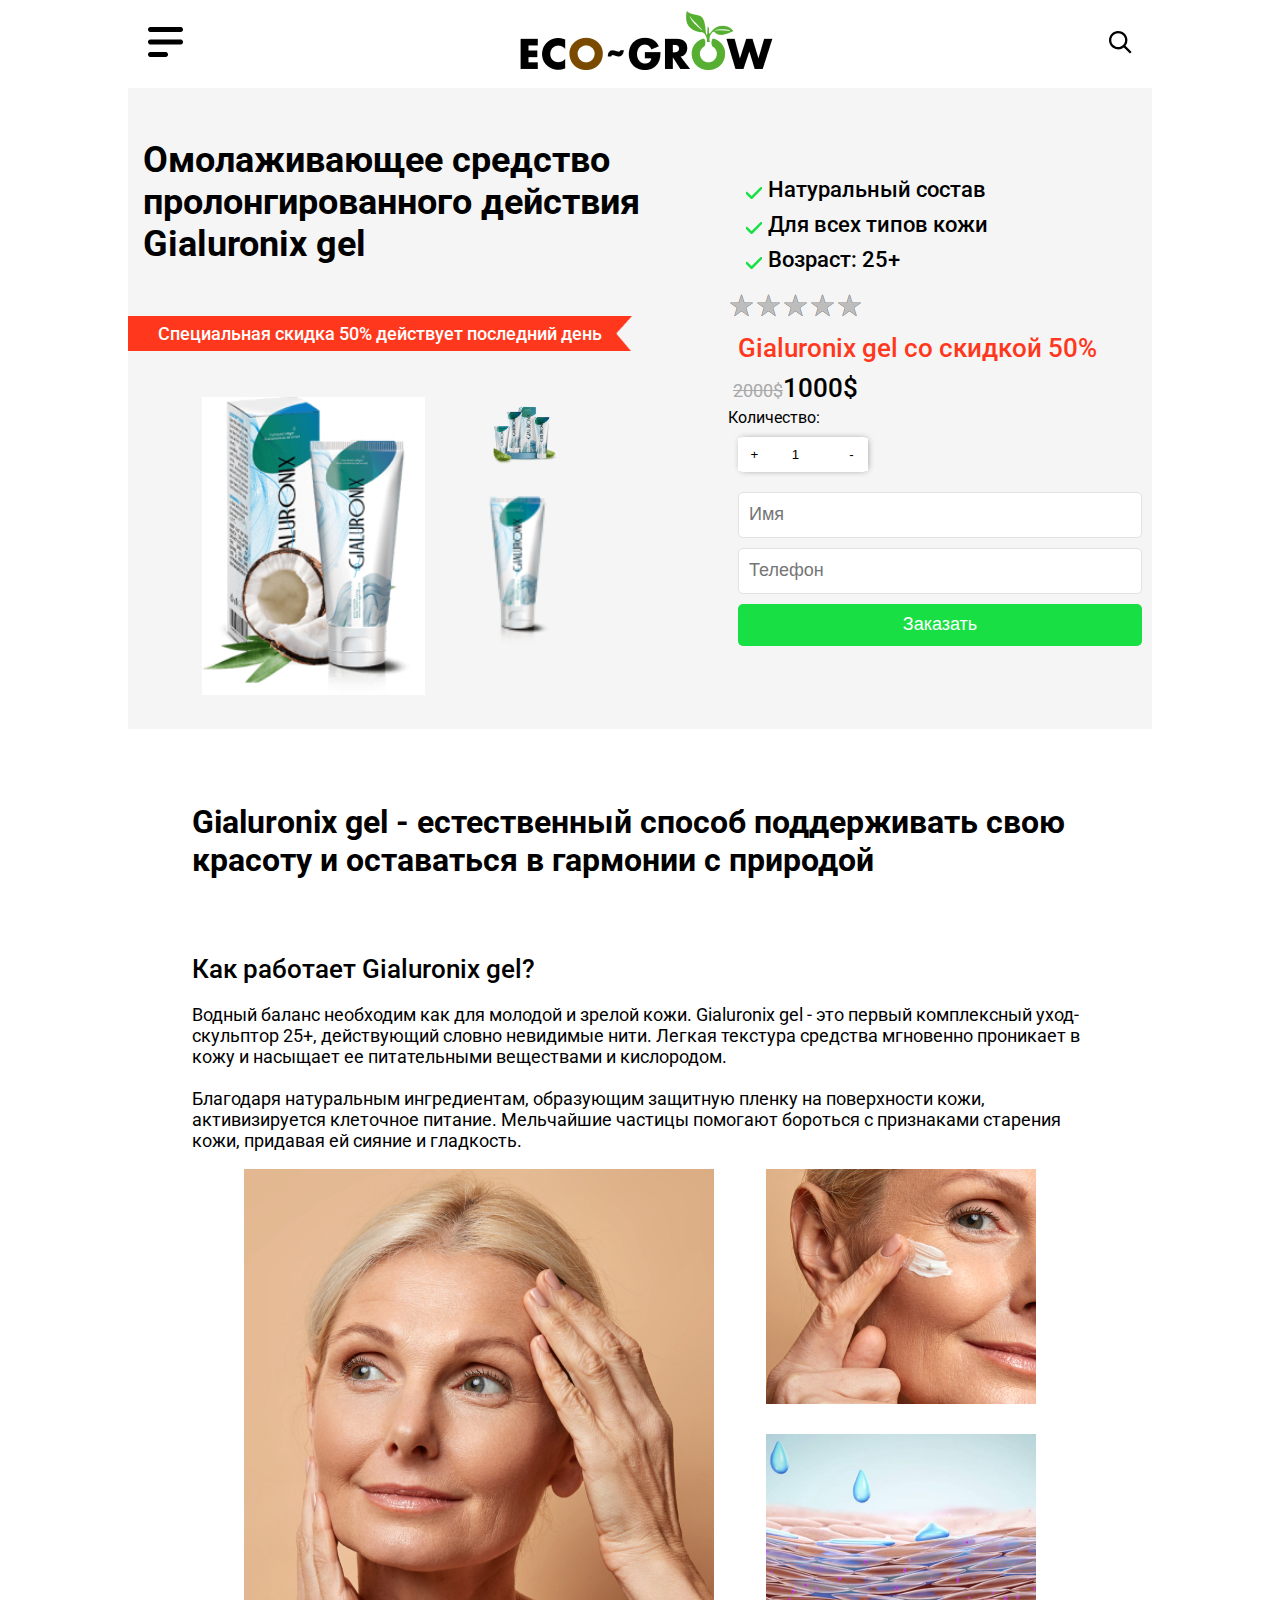
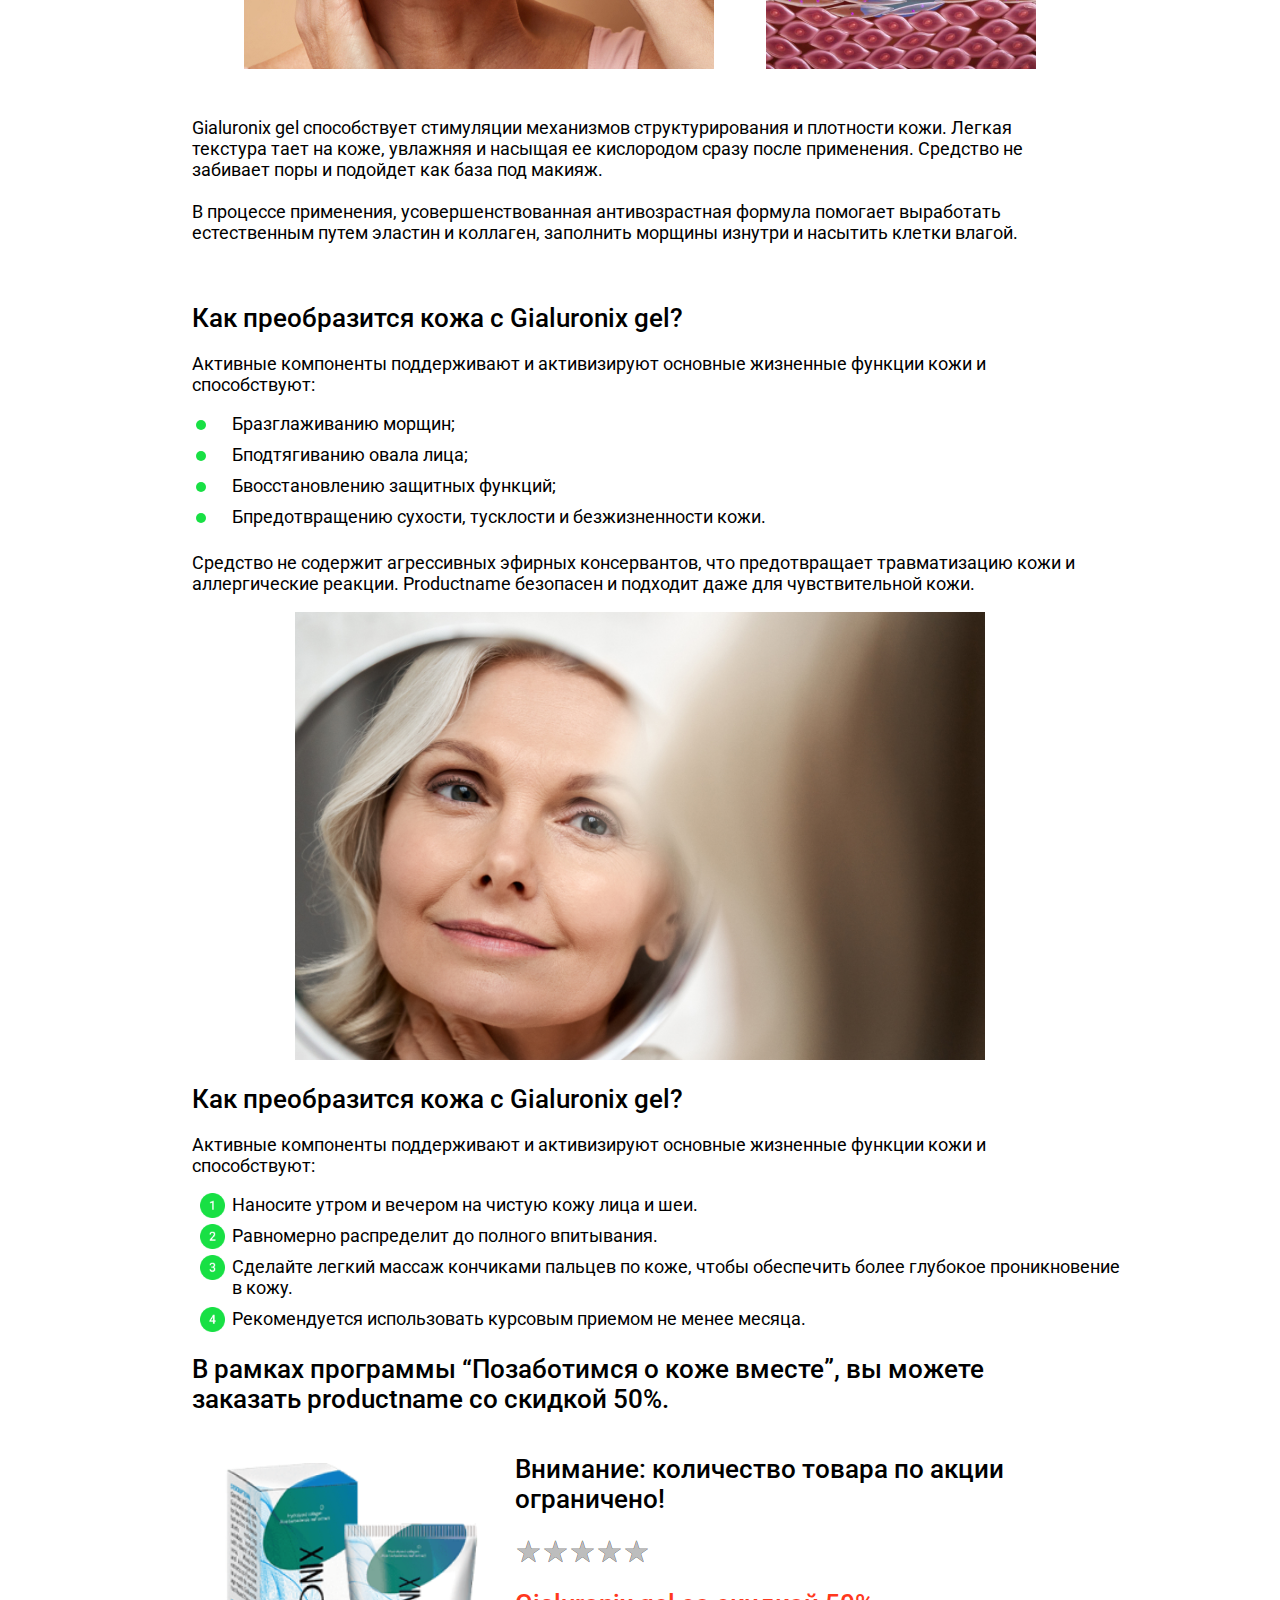
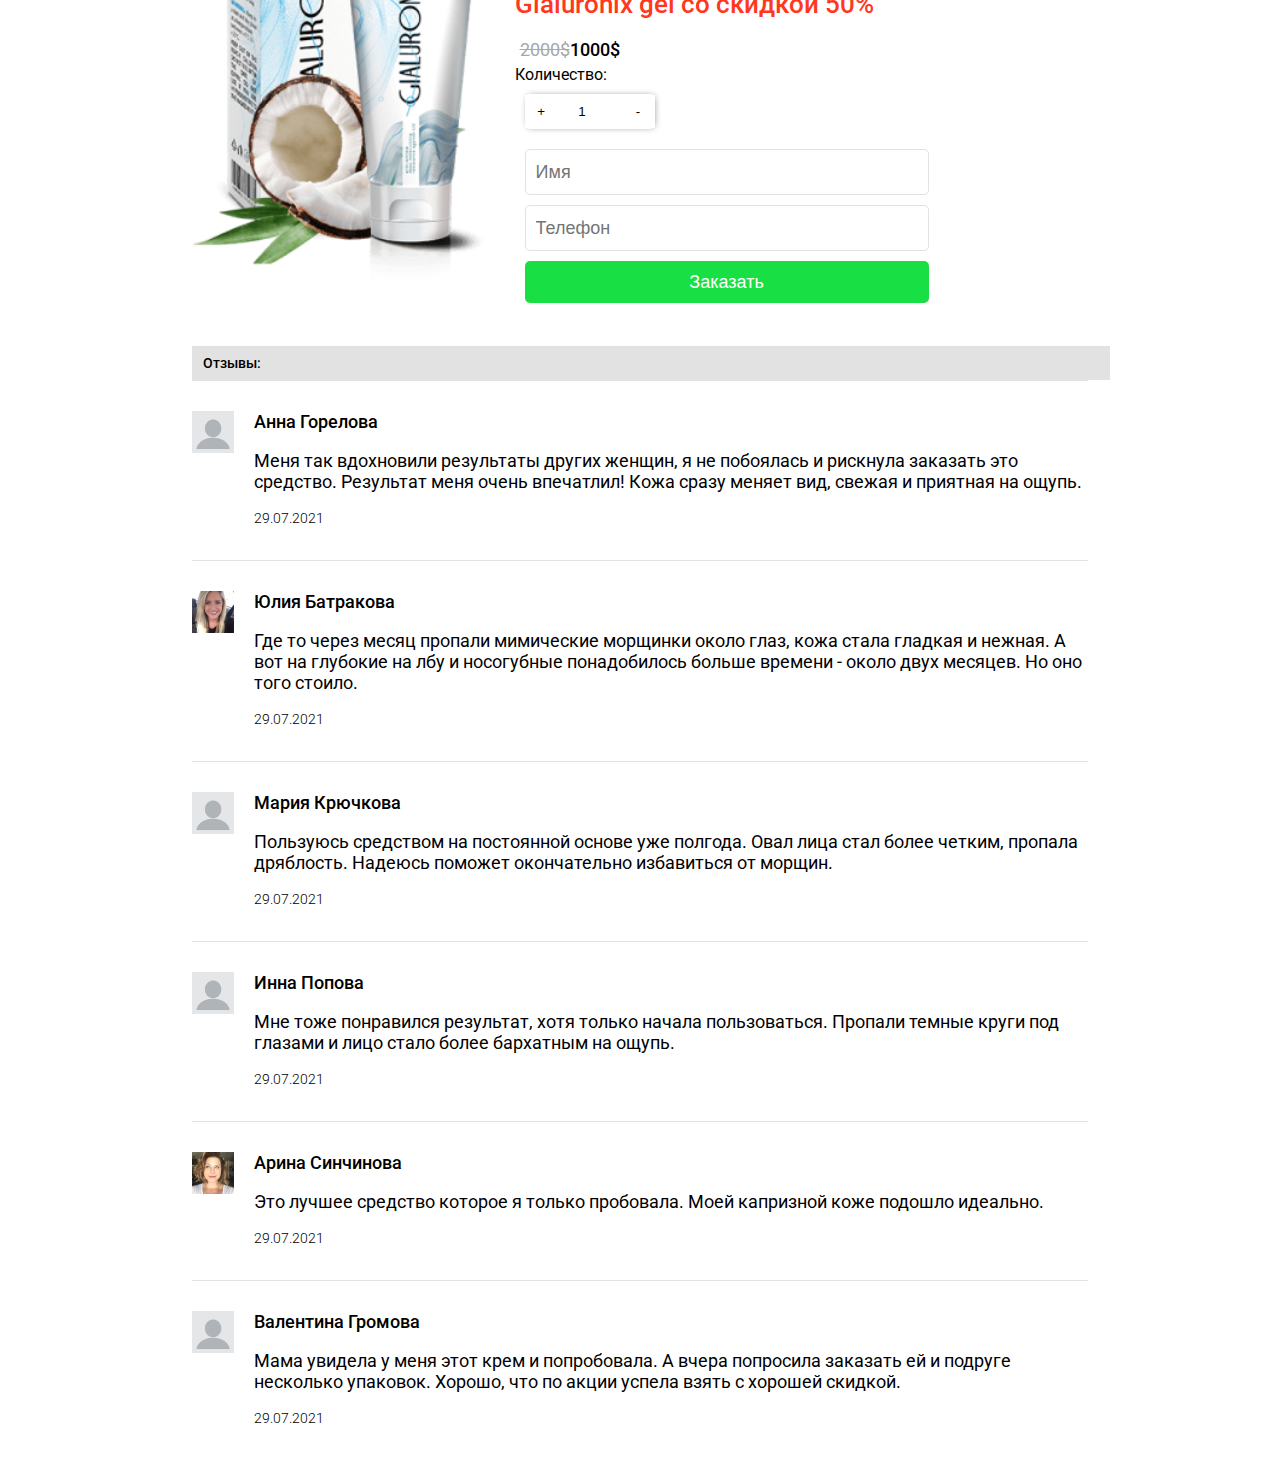
<file: index.html>
<!DOCTYPE html>
<html>
<head>
	<meta charset="utf-8">
	<meta name="viewport" content="width=device-width">
	<title></title>
	<link rel="preconnect" href="https://fonts.googleapis.com">
    <link rel="preconnect" href="https://fonts.gstatic.com" crossorigin>
    <link href="https://fonts.googleapis.com/css2?family=Roboto:ital,wght@0,100;0,300;0,400;0,500;0,700;0,900;1,100;1,300;1,400;1,500;1,700;1,900&display=swap" rel="stylesheet">
	<link rel="stylesheet" type="text/css" href="css/style.css">
	<link rel="stylesheet" type="text/css" href="sass/style.scss">
  </head>
<body>
 <header>

   <div class="Header-content">

   	 <div class="Header-blocks">
      <img class="Open-Menu" src="img/Group.png">
   	 </div>

   	 <div class="Header-blocks">
      <a href="index.html"><img src="img/logo.png"></a>
   	 </div>

   	 <div class="Header-blocks">
   	  <img id="OpenMenu" class="Open-Search" src="img/Vector.svg">
      <input id="InputSearch" class="HeaderSearch" type="search" placeholder="Search">
   	 </div>

   </div>
 </header>

   <section id="Content">
      <div class="Content-container">
        <div class="Conteiner-blocks">
          <p class="Content-blocks-text">Омолаживающее средство пролонгированного действия Gialuronix gel</p>
          <div class="Content-block-lenta"><p class="Content-lenta">Специальная скидка 50% действует последний день</p></div>

          <div class="Content-blocks-gallery">
           <div class="Content-blocks-img">
           	<img class="Content-imgg" src="img/product 1.jpg">
           </div>

           <div class="Content-blocks-img">
            <img class="Content-img" src="img/product 2.png">
            <img class="Content-img p3" src="img/product 3.png">
           </div>
          </div>
        </div>

        <div class="Conteiner-blocks2">
          <ul class="Content-blocks-spisok">
           <li class="Content-blocks-li">Натуральный состав</li>
           <li class="Content-blocks-li">Для всех типов кожи</li>
           <li class="Content-blocks-li">Возраст: 25+</li>
          </ul>
          
          <div class="Reitingblock">
          <div class="Reiting-Star">
            <input id="Simple-star-5" class="Radio-star" type="radio" name="Star" value="5">
            <label for="Simple-star-5" class="label-radio"></label>

            <input id="Simple-star-4" class="Radio-star" type="radio" name="Star" value="4">
            <label for="Simple-star-4" class="label-radio"></label>

            <input id="Simple-star-3" class="Radio-star" type="radio" name="Star" value="3">
            <label for="Simple-star-3" class="label-radio"></label>

            <input id="Simple-star-2" class="Radio-star" type="radio" name="Star" value="2">
            <label for="Simple-star-2" class="label-radio"></label>

            <input id="Simple-star-1" class="Radio-star" type="radio" name="Star" value="1">
            <label for="Simple-star-1" class="label-radio"></label>
          </div>
          </div>

          <div class="Content-product">
           <h6 class="Product-title">Gialuronix gel со скидкой 50%</h6>
           <p class="pay">1000$</p>
           
           <label>Количество:</label>

           <div class="product-coll">
             <input class="Button-plus" type="button" name="knopka" value="+">
			 <input class="Number" name="stuka" class="Bascket-block-input bg-transparent border-0 p-1 text-center input" type="number" value="1">
			 <input class="Button-minus" type="button" name="knopka" value="-">
           </div>

           <form class="Form-zakaz" method="POST" action="ph/">
            <input type="text" name="text" placeholder="Имя">
            <input type="" name="phone" placeholder="Телефон">
            <button class="Form-zakaz-knopka" type="submit" name="knopka">Заказать</button>
           </form>
          </div>
        </div>
      </div>
   </section>

   <section id="Content2">
      <div class="Content2-container">
           <h6 class="Contant2-block-title">Gialuronix gel - естественный способ поддерживать свою красоту и оставаться в гармонии с природой</h6>
           <h6 class="Contant2-block-text">Как работает Gialuronix gel?</h6>
           <p class="Contant2-block-stroka">Водный баланс необходим как для молодой и зрелой кожи. Gialuronix gel - это первый комплексный уход-скульптор 25+, действующий словно невидимые нити. Легкая текстура средства мгновенно проникает в кожу и насыщает ее питательными веществами и кислородом.<br><br>Благодаря натуральным ингредиентам, образующим защитную пленку на поверхности кожи, активизируется клеточное питание. Мельчайшие частицы помогают бороться с признаками старения кожи, придавая ей сияние и гладкость.</p>

           <div class="Contant2-gallery">
           <div class="Contant2-blocks-gallery">
             <img class="Contant2-imgg" src="img/img1.jpg" alt="">
           </div>

           <div class="Contant2-blocks-gallery">
             <img class="Contant2-img" src="img/img7.jpg" alt="">
             <img class="Contant2-img" src="img/img6.jpg" alt="">
           </div>
         </div>

         <p class="Contant2-block-stroka">Gialuronix gel способствует стимуляции механизмов структурирования и плотности кожи. Легкая текстура тает на коже, увлажняя и насыщая ее кислородом сразу после применения. Средство не забивает поры и подойдет как база под макияж.<br><br>В процессе применения, усовершенствованная антивозрастная формула помогает выработать естественным путем эластин и коллаген, заполнить морщины изнутри и насытить клетки влагой.</p>

         </div>
   </section>

   <section id="Content3">
      <div class="Content3-container">
            <h6 class="Content3-block-Title">Как преобразится кожа с Gialuronix gel?</h6>
            <p class="Contant3-block-Stroka">Активные компоненты поддерживают и активизируют основные жизненные функции кожи и способствуют:</p>
            <ul class="Contant3-Spisik">
               <li class="Content3-li">Бразглаживанию морщин;</li>
               <li class="Content3-li">Бподтягиванию овала лица;</li>
               <li class="Content3-li">Бвосстановлению защитных функций;</li>
               <li class="Content3-li">Бпредотвращению сухости, тусклости и безжизненности кожи.</li>
            </ul>
            <p class="Contant3-block-Stroka">Средство не содержит агрессивных эфирных консервантов, что предотвращает травматизацию кожи и аллергические реакции. Productname безопасен и подходит даже для чувствительной кожи.</p>

            <div class="Content3-block-img">
              <img class="Content3-img" src="img/img2.jpg" alt="">
            </div>
      </div>
   </section>

   <section id="Content4">
       <div class="Content4-container">
             <h6 class="Content4-block-Title">Как преобразится кожа с Gialuronix gel?</h6>
             <p class="Contant4-block-stroka">Активные компоненты поддерживают и активизируют основные жизненные функции кожи и способствуют:</p>
             <ul class="Content4-Spisok">
               <span class="Nomer1"><li class="Content4-li">Наносите утром и вечером на чистую кожу лица и шеи.</li></span>
               <span class="Nomer2"><li class="Content4-li">Равномерно распределит до полного впитывания.</li></span>
               <span class="Nomer3"><li class="Content4-li">Сделайте легкий массаж кончиками пальцев по коже, чтобы обеспечить более глубокое проникновение в кожу.</li></span>
               <span class="Nomer4"><li class="Content4-li">Рекомендуется использовать курсовым приемом не менее месяца.</li></span>
             </ul>

             <h6 class="Content4-Text">В рамках программы “Позаботимся о коже вместе”, вы можете заказать productname со скидкой 50%.</h6>

             <div class="Content4-Product">
               <div class="Content4-blocks-product">
                  <img class="Product-img" src="img/product 1.png" alt="">
               </div>

               <div class="Content4-blocks-product2">
                  <h6 class="Content4-product-text">Внимание: количество товара по акции ограничено!</h6>
                  
                  <div class="Reitingblock">
                   <div class="Reiting-Star">
                     <input id="Simple-star-5" class="Radio-star" type="radio" name="Star" value="5">
                     <label for="Simple-star-5" class="label-radio"></label>

                     <input id="Simple-star-4" class="Radio-star" type="radio" name="Star" value="4">
                     <label for="Simple-star-4" class="label-radio"></label>

                     <input id="Simple-star-3" class="Radio-star" type="radio" name="Star" value="3">
                     <label for="Simple-star-3" class="label-radio"></label>

                     <input id="Simple-star-2" class="Radio-star" type="radio" name="Star" value="2">
                     <label for="Simple-star-2" class="label-radio"></label>

                     <input id="Simple-star-1" class="Radio-star" type="radio" name="Star" value="1">
                     <label for="Simple-star-1" class="label-radio"></label>
                   </div>
                  </div>

                  <div class="Content4-product">
                    <h6 class="Product-title">Gialuronix gel со скидкой 50%</h6>
                    <p class="pay">1000$</p>
           
                    <label>Количество:</label>

                  <div class="product-coll">
                     <input class="Button-plus" type="button" name="knopka" value="+">
                     <input class="Number" name="stuka" class="Bascket-block-input bg-transparent border-0 p-1 text-center input" type="number" value="1">
                     <input class="Button-minus" type="button" name="knopka" value="-">
                  </div>

                  <form class="Form-zakaz" method="POST" action="ph/">
                  <input type="text" name="text" placeholder="Имя">
                  <input type="" name="phone" placeholder="Телефон">
                  <button class="Form-zakaz-knopka" type="submit" name="knopka">Заказать</button>
                  </form>
               </div>
             </div>
          </div>
     </div>
   </section>

   <section id="Content5">
     <div class="Content5-container">
        <h6 class="Content5-title">Отзывы:</h6>

        <div class="Content5-block">
           <div class="Content5-bloks">
             <img class="Content5-img" src="img/img3.jpg" alt="">
             <div class="Content5-text-block">
               <h6 class="Text-blok-title">Анна Горелова</h6>
               <p class="Text-block-stroka">Меня так вдохновили результаты других  женщин, я не побоялась и рискнула заказать это средство. Результат меня очень впечатлил!  Кожа сразу меняет вид, свежая и приятная на ощупь.</p>
               <p class="Text-block-data">29.07.2021</p>
             </div>
           </div>

           <div class="Content5-bloks">
             <img class="Content5-img" src="img/img4.jpg" alt="">
             <div class="Content5-text-block">
               <h6 class="Text-blok-title">Юлия Батракова</h6>
               <p class="Text-block-stroka">Где то через месяц пропали мимические морщинки около глаз, кожа стала гладкая и нежная. А вот на глубокие на лбу и носогубные понадобилось больше времени - около двух месяцев. Но оно того стоило.</p>
               <p class="Text-block-data">29.07.2021</p>
             </div>
           </div>

           <div class="Content5-bloks">
             <img class="Content5-img" src="img/img3.jpg" alt="">
             <div class="Content5-text-block">
               <h6 class="Text-blok-title">Мария Крючкова</h6>
               <p class="Text-block-stroka">Пользуюсь средством на постоянной основе уже полгода. Овал лица стал более четким, пропала дряблость. Надеюсь поможет окончательно избавиться от морщин.</p>
               <p class="Text-block-data">29.07.2021</p>
             </div>
           </div>

           <div class="Content5-bloks">
             <img class="Content5-img" src="img/img3.jpg" alt="">
             <div class="Content5-text-block">
               <h6 class="Text-blok-title">Инна Попова</h6>
               <p class="Text-block-stroka">Мне тоже понравился результат, хотя только начала пользоваться. Пропали темные круги под глазами и лицо стало более бархатным на ощупь.</p>
               <p class="Text-block-data">29.07.2021</p>
             </div>
           </div>


           <div class="Content5-bloks">
             <img class="Content5-img" src="img/img5.jpg" alt="">
             <div class="Content5-text-block">
               <h6 class="Text-blok-title">Арина Синчинова</h6>
               <p class="Text-block-stroka">Это лучшее средство которое я только пробовала. Моей капризной коже подошло идеально.</p>
               <p class="Text-block-data">29.07.2021</p>
             </div>
           </div>

           <div class="Content5-bloks">
             <img class="Content5-img" src="img/img3.jpg" alt="">
             <div class="Content5-text-block">
               <h6 class="Text-blok-title">Валентина Громова</h6>
               <p class="Text-block-stroka">Мама увидела у меня этот крем и попробовала. А вчера попросила заказать ей и подруге несколько упаковок. Хорошо, что по акции успела взять с хорошей скидкой.</p>
               <p class="Text-block-data">29.07.2021</p>
             </div>
           </div>
        </div>
     </div>
   </section>

 <footer>

 </footer>
 <script type="text/javascript" src="js/script.js"></script>
</body>
</html>
</file>
<file: css/style.css>
@charset "UTF-8";
body {
  margin: 0px;
  font-family: roboto, Arial, sans-serif, monospace;
}

header {
  position: relative;
  height: auto;
  display: block;
  margin: 0 auto;
}

.Header-content {
  position: relative;
  width: 100%;
  display: -webkit-box;
  display: -ms-flexbox;
  display: flex;
  -webkit-box-pack: center;
      -ms-flex-pack: center;
          justify-content: center;
  -webkit-box-pack: justify;
      -ms-flex-pack: justify;
          justify-content: space-between;
  -webkit-box-align: center;
      -ms-flex-align: center;
          align-items: center;
}

.Header-blocks {
  position: relative;
  top: 0;
  right: 0%;
  width: -webkit-max-content;
  width: -moz-max-content;
  width: max-content;
  height: auto;
  display: inline-block;
  margin: 10px;
}

.Open-Menu {
  position: relative;
  width: 35px;
  height: 30px;
  padding: 10px;
  cursor: pointer;
}

.Open-Search {
  position: relative;
  width: 23px;
  height: 23px;
  padding: 10px;
}

.HeaderSearch {
  position: relative;
  width: 100%;
  height: auto;
  border: solid 1px #dfdfdf;
  border-radius: 25px;
  background: whitesmoke;
  font-size: 20px;
  font-weight: 300;
  color: white;
  outline: none;
  display: none;
  padding: 10px;
  cursor: pointer;
}

#Content {
  position: relative;
  height: auto;
  display: block;
  margin: 0 auto;
  background: whitesmoke;
}

.Content-container {
  position: relative;
  width: 100%;
  display: -webkit-box;
  display: -ms-flexbox;
  display: flex;
  -webkit-box-pack: justify;
      -ms-flex-pack: justify;
          justify-content: space-between;
  -ms-flex-flow: wrap;
      flex-flow: wrap;
  -webkit-box-align: center;
      -ms-flex-align: center;
          align-items: center;
}

.Conteiner-blocks2 {
  position: relative;
  width: auto;
  height: auto;
  display: inline-block;
}
.Conteiner-blocks2 ul {
  position: relative;
  width: -webkit-max-content;
  width: -moz-max-content;
  width: max-content;
  height: auto;
  list-style: none;
}
.Conteiner-blocks2 ul li {
  position: relative;
  width: -webkit-max-content;
  width: -moz-max-content;
  width: max-content;
  font-size: 22px;
  font-weight: 500;
  display: block;
  margin-bottom: 10px;
}
.Conteiner-blocks2 ul li::before {
  content: "";
  position: absolute;
  top: 0;
  left: 0%;
  width: 16px;
  height: 12px;
  background: url("../img/V.svg") no-repeat 50% 50%/cover;
  z-index: 1;
  -webkit-transform: translate(-1em, 10px);
          transform: translate(-1em, 10px);
}

.Conteiner-blocks {
  position: relative;
  width: 54%;
  height: auto;
  display: inline-block;
}

.Content-blocks-text {
  position: relative;
  font-size: 36px;
  font-weight: bold;
  margin-bottom: 20px;
  padding: 15px;
}

.Content-block-lenta {
  position: relative;
  width: -webkit-max-content;
  width: -moz-max-content;
  width: max-content;
  background: url("../img/Rectangle 18.png") no-repeat 50% 50%/100%;
  padding: 5px 30px;
}

.Content-lenta {
  position: relative;
  font-size: 18px;
  font-weight: 500;
  color: white;
}

.Reitingblock {
  position: relative;
  font-size: 30px;
  display: inline-block;
}
.Reitingblock::before {
  content: "★★★★★";
  display: block;
}

.Reiting-Star {
  position: absolute;
  width: 100%;
  height: 100%;
  top: 0;
  left: 0;
  display: -webkit-box;
  display: -ms-flexbox;
  display: flex;
  -webkit-box-orient: horizontal;
  -webkit-box-direction: reverse;
      -ms-flex-direction: row-reverse;
          flex-direction: row-reverse;
  overflow: hidden;
}

.Radio-star {
  position: absolute;
  width: 0%;
  height: 0%;
  opacity: 0;
  visibility: hidden;
  top: 0;
  left: 0;
}

.label-radio {
  -webkit-box-flex: 0;
      -ms-flex: 0 0 20%;
          flex: 0 0 20%;
  height: 100%;
  cursor: pointer;
  color: #bdbdbd;
}
.label-radio::before {
  content: "★";
  display: block;
  -webkit-transition: color 0.3s ease 0s;
  transition: color 0.3s ease 0s;
}

.Radio-star:checked,
.Radio-star:checked ~ .label-radio {
  color: #FFCD1E;
}

.label-radio:hover,
.label-radio:hover ~ .label-radio,
.label-radio:checked ~ .label-radio:hover {
  color: yellow;
}

.Content-blocks-gallery {
  position: relative;
  width: 100%;
  display: -webkit-box;
  display: -ms-flexbox;
  display: flex;
  -webkit-box-pack: space-evenly;
      -ms-flex-pack: space-evenly;
          justify-content: space-evenly;
  -ms-flex-flow: wrap;
      flex-flow: wrap;
  margin: 20px 0px;
}

.Content-blocks-img {
  position: relative;
  width: -webkit-max-content;
  width: -moz-max-content;
  width: max-content;
  height: auto;
  display: inline-block;
}

.Content-imgg {
  position: relative;
  width: 100%;
  margin: 10px;
}

.Content-img {
  position: relative;
  display: block;
  width: 50%;
  margin: 10px;
}

.Content-product {
  position: relative;
  width: 100%;
  height: auto;
}
.Content-product h6 {
  position: relative;
  font-size: 26px;
  font-weight: 500;
  color: #FF381D;
  margin: 10px;
}

.pay {
  position: relative;
  font-size: 26px;
  font-weight: 500;
  margin: 5px;
}
.pay::before {
  content: "2000$";
  position: relative;
  left: 0%;
  font-size: 18px;
  font-weight: normal;
  text-decoration: line-through;
  color: #A8A8A8;
}

.product-coll {
  position: relative;
  width: -webkit-max-content;
  width: -moz-max-content;
  width: max-content;
  height: auto;
  margin: 10px;
  background: white;
  border-radius: 5px;
  -webkit-box-shadow: 1px 0px 7px -2px grey;
          box-shadow: 1px 0px 7px -2px grey;
}

.Button-plus, .Button-minus {
  position: relative;
  width: 33px;
  height: 33px;
  background: white;
  border: none;
  outline: none;
  cursor: pointer;
}

.Number {
  position: relative;
  width: 52px;
  height: 33px;
  border: none;
  outline: none;
  text-align: center;
}

.Form-zakaz {
  position: relative;
  right: 0%;
  width: -webkit-max-content;
  width: -moz-max-content;
  width: max-content;
  height: auto;
  padding: 10px;
}
.Form-zakaz input {
  position: relative;
  width: 390px;
  height: 42px;
  font-size: 18px;
  color: #898989;
  border: 1px solid #E2E2E2;
  display: block;
  border-radius: 5px;
  margin-bottom: 10px;
  outline: none;
  padding-left: 10px;
}

.Form-zakaz-knopka {
  position: relative;
  width: 100%;
  height: 42px;
  border: none;
  border-radius: 5px;
  background: #18E044;
  color: white;
  font-size: 18px;
  text-align: center;
  -webkit-transition: 0.4s;
  transition: 0.4s;
  cursor: pointer;
}
.Form-zakaz-knopka:hover {
  background: #18e08d;
}

#Content2 {
  position: relative;
  height: auto;
  display: block;
  margin: 0 auto;
}

.Content2-container {
  position: relative;
}
.Content2-container p {
  position: relative;
  font-size: 18px;
}

.Contant2-block-title {
  position: relative;
  font-size: 32px;
  font-weight: bold;
}

.Contant2-block-text {
  position: relative;
  font-size: 26px;
  font-weight: 500;
  margin-bottom: 20px;
}

.Contant2-gallery {
  position: relative;
  width: 100%;
  display: -webkit-box;
  display: -ms-flexbox;
  display: flex;
  -ms-flex-flow: wrap;
      flex-flow: wrap;
}

.Contant2-blocks-gallery {
  position: relative;
  width: -webkit-max-content;
  width: -moz-max-content;
  width: max-content;
  height: auto;
  display: inline-block;
}

.Contant2-imgg {
  position: relative;
  width: 470px;
}

.Contant2-img {
  position: relative;
  width: 270px;
  display: block;
  margin-bottom: 30px;
}

#Content3 {
  position: relative;
  height: auto;
  display: block;
  margin: 0 auto;
}

.Content3-container {
  position: relative;
  height: auto;
}
.Content3-container h6 {
  position: relative;
  font-size: 26px;
  font-weight: 500;
  margin-bottom: 20px;
}
.Content3-container p {
  position: relative;
  font-size: 18px;
}
.Content3-container ul {
  position: relative;
  width: 100%;
  height: auto;
  list-style: none;
  margin-bottom: 25px;
}
.Content3-container ul li {
  position: relative;
  font-size: 18px;
  display: block;
  margin-bottom: 10px;
}
.Content3-container ul li::before {
  content: "";
  position: absolute;
  top: 0;
  left: 0%;
  width: 10px;
  height: 10px;
  -webkit-transform: translate(-2em, 7px);
          transform: translate(-2em, 7px);
  background: url("../img/Ellipse 15.svg") no-repeat 50% 50%/cover;
}

.Content3-block-img {
  position: relative;
}
.Content3-block-img img {
  position: relative;
  width: 100%;
}

#Content4 {
  position: relative;
  height: auto;
  display: block;
  margin: 0 auto;
}

.Content4-container {
  position: relative;
  height: auto;
}
.Content4-container h6 {
  position: relative;
  font-size: 26px;
  font-weight: 500;
  margin: 20px 0px;
}
.Content4-container p {
  position: relative;
  font-size: 18px;
}
.Content4-container ul {
  position: relative;
  width: 100%;
  height: auto;
  list-style: none;
  margin-bottom: 25px;
}
.Content4-container ul li {
  position: relative;
  font-size: 18px;
  display: block;
  margin-bottom: 10px;
}

.Nomer1, .Nomer2, .Nomer3, .Nomer4 {
  position: relative;
}

.Nomer1::after {
  content: "";
  position: absolute;
  top: 0;
  left: 0%;
  width: 25px;
  height: 25px;
  -webkit-transform: translate(-2em, -1px);
          transform: translate(-2em, -1px);
  background: url("../img/Group 21.png") no-repeat 50% 50%/cover;
}

.Nomer2::after {
  content: "";
  position: absolute;
  top: 0;
  left: 0%;
  width: 25px;
  height: 25px;
  -webkit-transform: translate(-2em, -1px);
          transform: translate(-2em, -1px);
  background: url("../img/Group 22.png") no-repeat 50% 50%/cover;
}

.Nomer3::after {
  content: "";
  position: absolute;
  top: 0;
  left: 0%;
  width: 25px;
  height: 25px;
  -webkit-transform: translate(-2em, -1px);
          transform: translate(-2em, -1px);
  background: url("../img/Group 23.png") no-repeat 50% 50%/cover;
}

.Nomer4::after {
  content: "";
  position: absolute;
  top: 0;
  left: 0%;
  width: 25px;
  height: 25px;
  -webkit-transform: translate(-2em, -1px);
          transform: translate(-2em, -1px);
  background: url("../img/Group 24.png") no-repeat 50% 50%/cover;
}

.Content4-Product {
  position: relative;
  width: 100%;
  height: auto;
  display: -webkit-box;
  display: -ms-flexbox;
  display: flex;
  -webkit-box-pack: justify;
      -ms-flex-pack: justify;
          justify-content: space-between;
  -ms-flex-flow: wrap;
      flex-flow: wrap;
  -webkit-box-align: center;
      -ms-flex-align: center;
          align-items: center;
}

.Content4-blocks-product {
  position: relative;
  width: 35%;
  height: auto;
  display: inline-block;
}
.Content4-blocks-product img {
  position: relative;
  width: 100%;
}

.Content4-blocks-product2 {
  position: relative;
  width: 64%;
  height: auto;
  display: inline-block;
}

.Product-title {
  position: relative;
  color: #FF381D;
}

#Content5 {
  position: relative;
  height: auto;
  display: block;
  margin: 0 auto;
}

.Content5-container {
  position: relative;
}

.Content5-title {
  position: relative;
  width: 100%;
  height: auto;
  background: #E2E2E2;
  padding: 9px 11px;
  font-size: 14px;
  font-weight: 500;
  margin-bottom: 0px;
}

.Content5-block {
  position: relative;
  width: 100%;
  height: auto;
}

.Content5-bloks {
  position: relative;
  width: 100%;
  height: auto;
  display: -webkit-box;
  display: -ms-flexbox;
  display: flex;
  margin-bottom: 20px;
  border-top: solid 1px #E2E2E2;
  padding-top: 30px;
}
.Content5-bloks img {
  position: relative;
  width: 42px;
  height: 42px;
  float: left;
  margin-right: 20px;
}

.Content5-text-block {
  position: relative;
}
.Content5-text-block h6 {
  position: relative;
  font-size: 18px;
  font-weight: 500;
  margin: 0px;
}

.Text-block-stroka {
  position: relative;
  font-size: 18px;
}

.Text-block-data {
  position: relative;
  font-size: 14px;
  font-weight: 300;
}

@media screen and (max-width: 2800px) {
  header {
    width: 50%;
  }

  #Content {
    width: 50%;
  }

  #Content2, #Content3, #Content4, #Content5 {
    width: 40%;
  }

  .Contant2-gallery {
    -webkit-box-pack: space-evenly;
        -ms-flex-pack: space-evenly;
            justify-content: space-evenly;
  }

  .Content3-block-img {
    width: 77%;
    margin: 0 auto;
  }
}
@media screen and (max-width: 1892px) {
  header {
    width: 60%;
  }

  #Content {
    width: 60%;
  }

  #Content2, #Content3, #Content4, #Content5 {
    width: 50%;
  }
}
@media screen and (max-width: 1580px) {
  header {
    width: 70%;
  }

  #Content {
    width: 70%;
  }

  #Content2, #Content3, #Content4, #Content5 {
    width: 60%;
  }
}
@media screen and (max-width: 1348px) {
  header {
    width: 80%;
  }

  #Content {
    width: 80%;
  }

  #Content2, #Content3, #Content4, #Content5 {
    width: 70%;
  }
}
@media screen and (max-width: 1184px) {
  header {
    width: 100%;
  }

  #Content {
    width: 100%;
  }

  #Content2, #Content3, #Content4, #Content5 {
    width: 80%;
  }
}
@media only screen and (max-width: 945px) {
  header {
    width: 100%;
  }

  #Content {
    width: 100%;
  }

  .Content-block-lenta {
    margin: 0 auto;
  }

  .Content-container {
    width: 100%;
    -webkit-box-pack: center;
        -ms-flex-pack: center;
            justify-content: center;
  }

  .Conteiner-blocks, .Conteiner-blocks2 {
    width: 90%;
    text-align: center;
  }

  .Content-blocks-spisok, .product-coll, .Form-zakaz {
    margin: 0 auto;
  }

  .pay {
    margin: 20px;
  }

  .Form-zakaz input {
    width: 100%;
  }

  .Contant2-gallery {
    -webkit-box-pack: center;
        -ms-flex-pack: center;
            justify-content: center;
  }

  .Contant2-blocks-gallery {
    width: 100%;
    text-align: center;
  }

  .Contant2-imgg {
    width: 100%;
  }

  .Contant2-img {
    display: inline-block;
    width: 49%;
  }

  .Content3-block-img {
    width: 100%;
  }

  .Content4-Product {
    -webkit-box-orient: vertical;
    -webkit-box-direction: normal;
        -ms-flex-direction: column;
            flex-direction: column;
    text-align: center;
  }

  .Content5-bloks {
    display: block;
  }
}
@media only screen and (max-width: 570px) {
  #Content {
    width: 100%;
  }

  #Content2, #Content3, #Content4, #Content5 {
    width: 100%;
    margin: 20px;
  }

  .Content-block-lenta {
    width: 17em;
    margin: 0px;
    background: url("../img/Rectangle 23.png") no-repeat 50% 50%/100%;
  }

  .Content-lenta {
    font-size: 20px;
  }

  .Content-container {
    width: 100%;
    display: block;
  }

  .Content-blocks-img {
    width: 100%;
    display: -webkit-box;
    display: -ms-flexbox;
    display: flex;
    text-align: center;
    -webkit-box-pack: space-evenly;
        -ms-flex-pack: space-evenly;
            justify-content: space-evenly;
  }

  .Content-imgg {
    width: 45%;
  }

  .Content-img {
    display: inline-block;
    width: 25%;
  }

  .p3 {
    width: 12%;
  }

  .Conteiner-blocks, .Conteiner-blocks2 {
    width: 100%;
    text-align: left;
    margin: 20px;
  }

  .Content-blocks-spisok {
    margin: 0px;
    padding: 0px 25px;
  }

  .Conteiner-blocks2 ul li {
    margin-bottom: 20px;
  }

  .pay {
    margin: 20px 0px;
  }

  .Form-zakaz input {
    width: 100%;
  }

  .product-coll {
    margin: 20px;
  }

  .Form-zakaz {
    width: 100%;
  }

  .Content-product h6 {
    margin: 20px 0px;
  }

  .Contant2-gallery {
    -webkit-box-pack: center;
        -ms-flex-pack: center;
            justify-content: center;
  }

  .Contant2-blocks-gallery {
    width: 100%;
    text-align: center;
  }

  .Contant2-imgg {
    width: 100%;
  }

  .Contant2-img {
    display: inline-block;
    width: 49%;
  }

  .Content3-block-img {
    width: 100%;
  }

  .Content4-container ul {
    margin: 25px 0px;
  }

  .Content4-container ul li {
    margin-bottom: 20px;
  }

  .Content4-Product {
    -webkit-box-orient: vertical;
    -webkit-box-direction: normal;
        -ms-flex-direction: column;
            flex-direction: column;
    text-align: center;
  }

  .Content5-bloks {
    display: block;
  }
}
</file>
